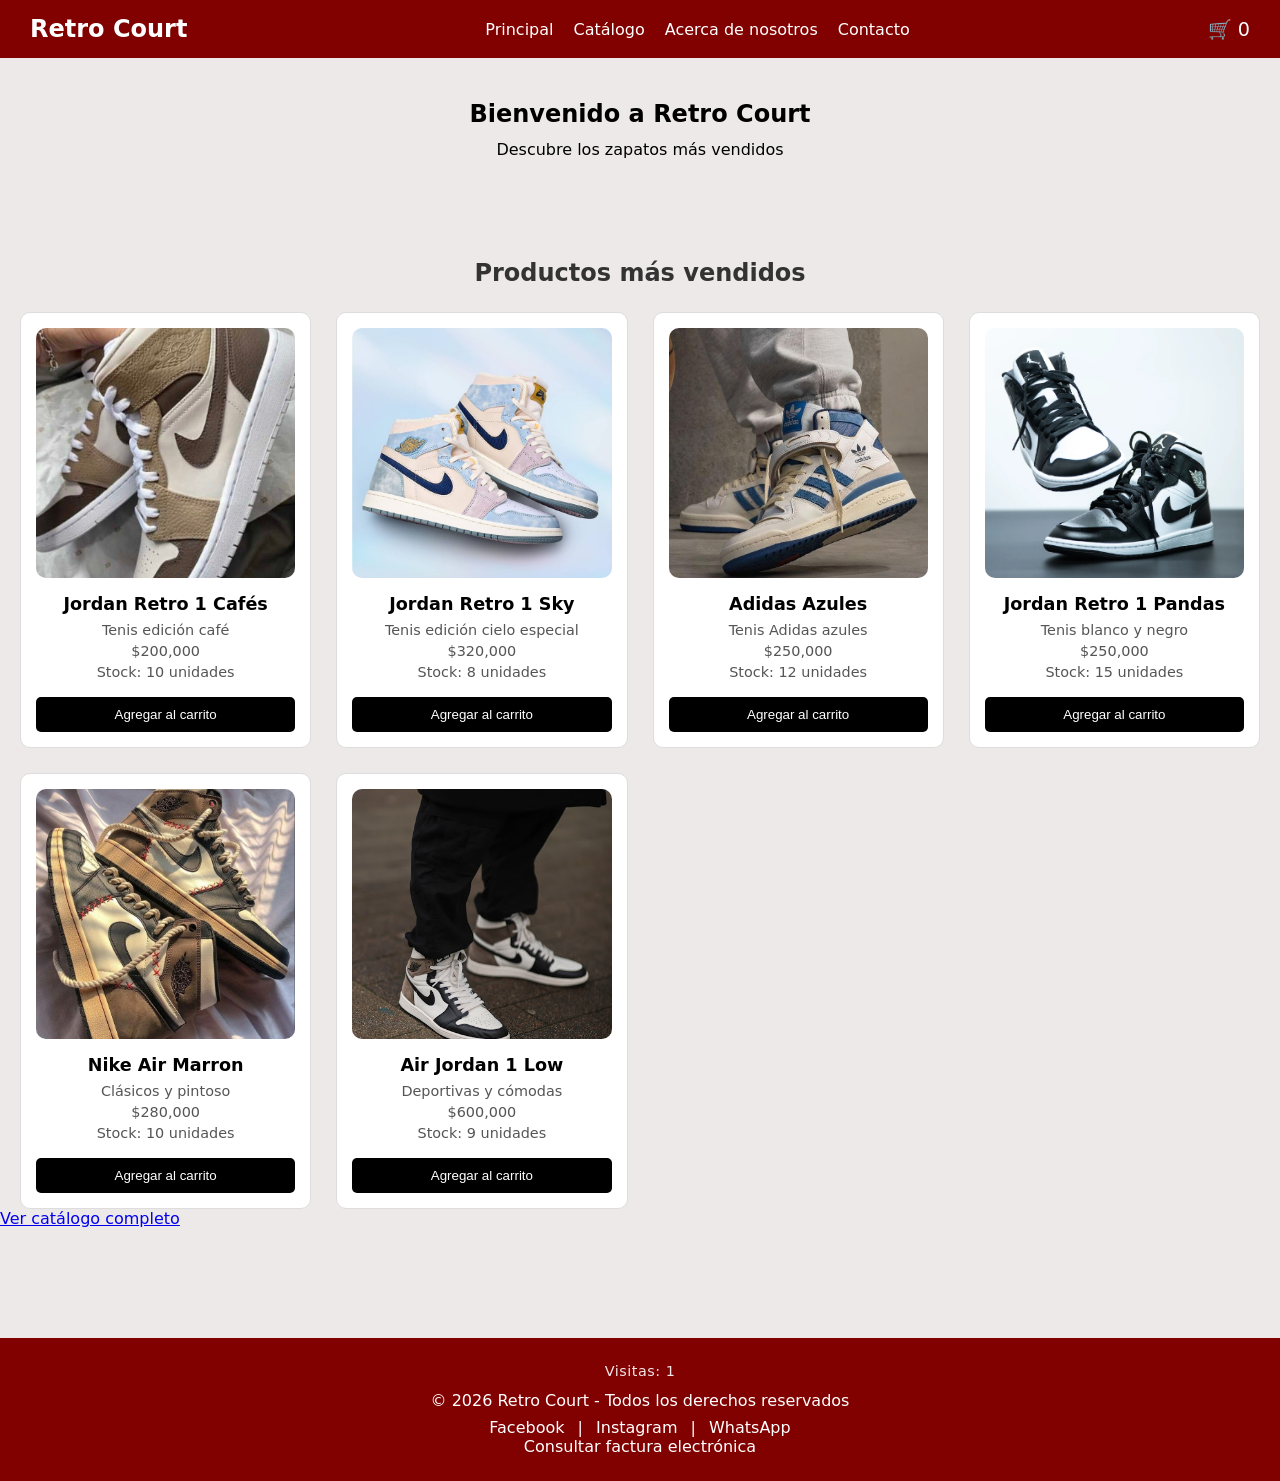
<file: index.html>
<!DOCTYPE html>
<html lang="es">
<head>
  <meta charset="UTF-8">
  <meta name="viewport" content="width=device-width, initial-scale=1.0">
  <title>Retro Court - Inicio</title>
  <link rel="stylesheet" href="style.css">
</head>
<body>
  <header>
    <div class="logo">
      <h1>Retro Court</h1>
    </div>
    <button class="menu-toggle">☰</button>
    <nav>
      <ul>
        <li><a href="index.html">Principal</a></li>
        <li><a href="catalogo.html">Catálogo</a></li>
        <li><a href="acerca de nosotros.html">Acerca de nosotros</a></li>
        <li><a href="contactos.html">Contacto</a></li>
      </ul>
    </nav>
    <div class="carrito-icono" onclick="mostrarCarrito()">
      🛒 <span id="cartCount">0</span>
    </div>
  </header>

  <main>
    <section class="descripcion">
      <h1>Bienvenido a Retro Court</h1>
      <p>Descubre los zapatos más vendidos</p>
    </section>

    <section class="mas-vendidos">
      <h2>Productos más vendidos</h2>
      <div id="productos" class="grid-productos"></div>
      <div class="boton-catalogo">
        <a href="catalogo.html" class="btn-ver-catalogo">Ver catálogo completo</a>
      </div>
    </section>
  </main>

  <!-- Carrito flotante -->
  <section id="cartSection" class="carrito">
    <h2>Carrito de Compras</h2>
    <div id="cartItems"></div>
    <div class="resumen">
      <p>Subtotal: <span id="subtotal">$0</span></p>
      <p>Envío: <span id="envio">$0</span></p>
      <p>Total: <span id="total">$0</span></p>
      <button onclick="checkout()">Finalizar compra</button>
      <button onclick="cart.clearCart()">Vaciar carrito</button>
    </div>
  </section>

  <footer>
    <div class="contador-visitas">Visitas: <span id="contador"></span></div>
    <p>© 2026 Retro Court - Todos los derechos reservados</p>
    <div class="social">
      <a href="#">Facebook</a> |
      <a href="https://www.instagram.com/_ledro05_/">Instagram</a> |
      <a href="#">WhatsApp</a>
    </div>
    <div class="factura">
      <a href="#">Consultar factura electrónica</a>
    </div>
  </footer>

  <script src="productos.js"></script>
  <script src="carrito.js"></script>
  <script>
    // Mostrar solo los primeros 6 productos como más vendidos
    function renderProductos(lista) {
      const cont = document.getElementById("productos");
      // Tomar solo los primeros 6 productos
      const productosMostrar = lista.slice(0, 6);
      
      cont.innerHTML = productosMostrar.map(p => `
        <div class="producto">
          <img src="${p.image}" alt="${p.name}">
          <h3>${p.name}</h3>
          <p>${p.description}</p>
          <p class="precio">$${p.price.toLocaleString()}</p>
          <p class="stock">Stock: ${p.stock} unidades</p>
          <button onclick="addToCart(${p.id})">Agregar al carrito</button>
        </div>
      `).join("");
    }

    // Cargar productos al iniciar
    renderProductos(products);

    // Contador de visitas
    let visitas = localStorage.getItem("visitas");
    if (!visitas) visitas = 0;
    visitas++;
    localStorage.setItem("visitas", visitas);
    document.getElementById("contador").textContent = visitas;

    // Menú hamburguesa
    document.addEventListener('DOMContentLoaded', function() {
      const menuToggle = document.querySelector('.menu-toggle');
      const nav = document.querySelector('nav');
      if (menuToggle && nav) {
        menuToggle.addEventListener('click', () => nav.classList.toggle('active'));
      }
    });
  </script>
</body>
</html>
</file>
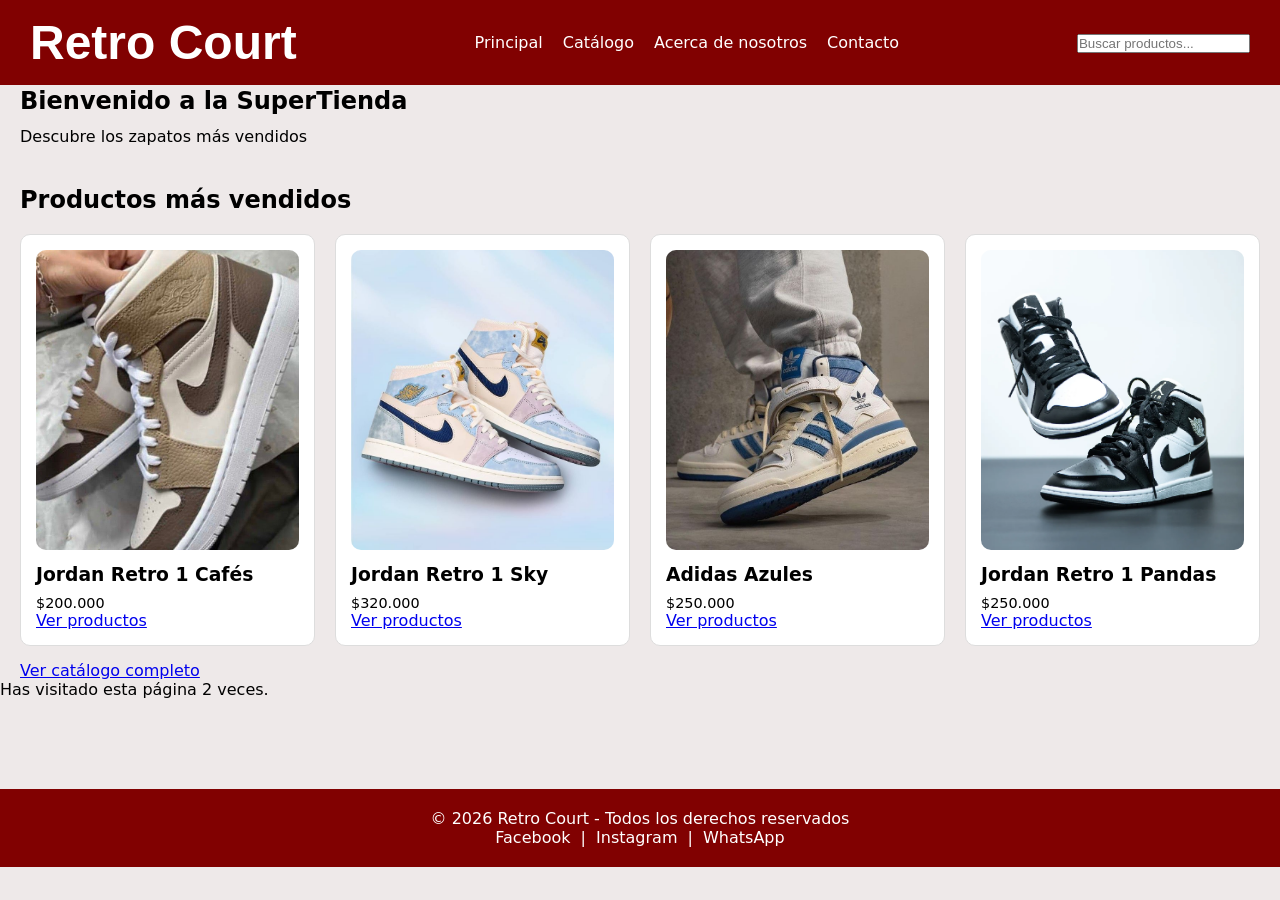
<file: reto 1/index.html>
<!DOCTYPE html>
<html lang="es">
<head>
  <meta charset="UTF-8">
  <meta name="viewport" content="width=device-width, initial-scale=1.0">
  <title>Tienda Online</title>
  <link rel="stylesheet" href="style.css">


</head>
<body>
  <header>
    <div class="logo">
        <h1>Retro Court</h1>
    </div>
    
    <button class="menu-toggle" aria-label="Menú">☰</button>
    
    <nav>
        <ul>
            <li><a href="#">Principal</a></li>
            <li><a href="#">Catálogo</a></li>
            <li><a href="#">Acerca de nosotros</a></li>
            <li><a href="#">Contacto</a></li>
        </ul>
    </nav>
    <script>
      function toggleMenu() {
        const menu = document.getElementById("nav-menu");
        menu.classList.toggle("active");
      }
      </script>
      
    <div class="buscador">
        <input type="text" placeholder="Buscar productos...">
    </div>
</header>


 

 <br>
 <br>
 <br>
  <section class="descripcion">
    <h1>Bienvenido a la SuperTienda</h1>
    <p>Descubre los zapatos más vendidos</p>
  </section>

  
 
  <section class="mas-vendidos">
    <h2>Productos más vendidos</h2>
    <div class="grid-productos">
      <div class="producto">
        <img src="retro 1 cafes.jpg" alt="Producto 1">
        <h3>Jordan Retro 1 Cafés</h3>
        <p>$200.000</p>
        <a href="catalogo.html">Ver productos</a>
      </div>
      <div class="producto">
        <img src="jordan 1 sky.jpg" alt="Producto 2">
        <h3>Jordan Retro 1 Sky</h3>
        <p>$320.000</p>
        <a href="catalogo.html">Ver productos</a>
      </div>
      <div class="producto">
        <img src="adidas.jpg" alt="Producto 3">
        <h3>Adidas Azules</h3>
        <p>$250.000</p>
        <a href="catalogo.html">Ver productos</a>
      </div>
      <div class="producto">
        <img src="pandas.webp" alt="Producto 4">
        <h3>Jordan Retro 1 Pandas</h3>
        <p>$250.000</p>
        <a href="catalogo.html">Ver productos</a>
      </div>
    </div>

    <div class="boton-catalogo">
      <a href="catalogo.html">Ver catálogo completo</a>
    </div>
  </section>


  <p>Has visitado esta página <span id="contador"></span> veces.</p>


            
  <script>
    // Recuperar el contador guardado en localStorage
    let visitas = localStorage.getItem("visitas");

    // Si no existe, inicializar en 0
    if (!visitas) {
      visitas = 0;
    }

    // Incrementar en 1
    visitas++;

    // Guardar de nuevo
    localStorage.setItem("visitas", visitas);

    // Mostrar en la página 
    document.getElementById("contador").textContent = visitas;
  </script>

  
  <footer>
    <p>© 2026 Retro Court - Todos los derechos reservados</p>
    <div class="social">
      <a href="#">Facebook</a> | 
         <a href="https://www.instagram.com/_ledro05_/">Instagram</a> | 
      <a href="#">WhatsApp</a>
    </div>
    <div class="carrito">
      <a href="#">ver carrito</a>
    </div>
  </footer>

  <script>
    function toggleMenu() {
      document.getElementById('menu').classList.toggle('active');
    }
  </script>
</body>
</html>
</file>
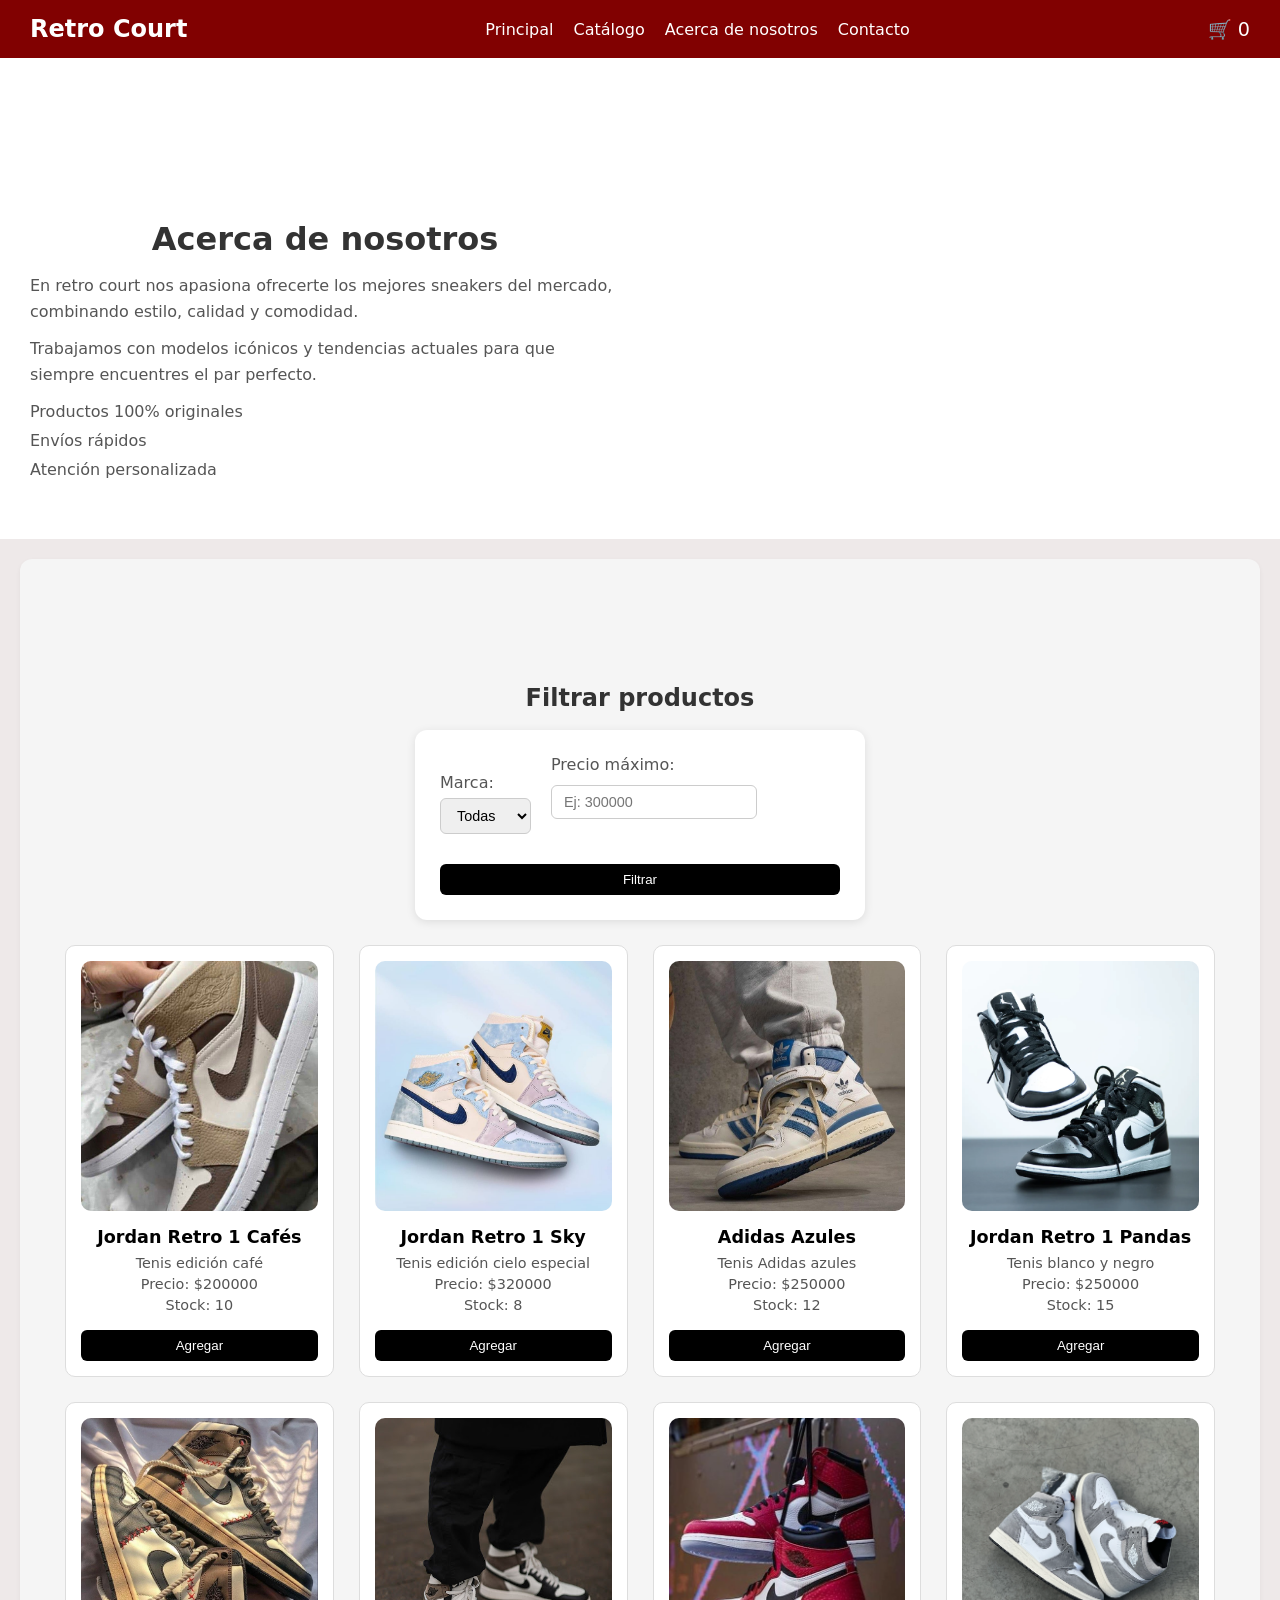
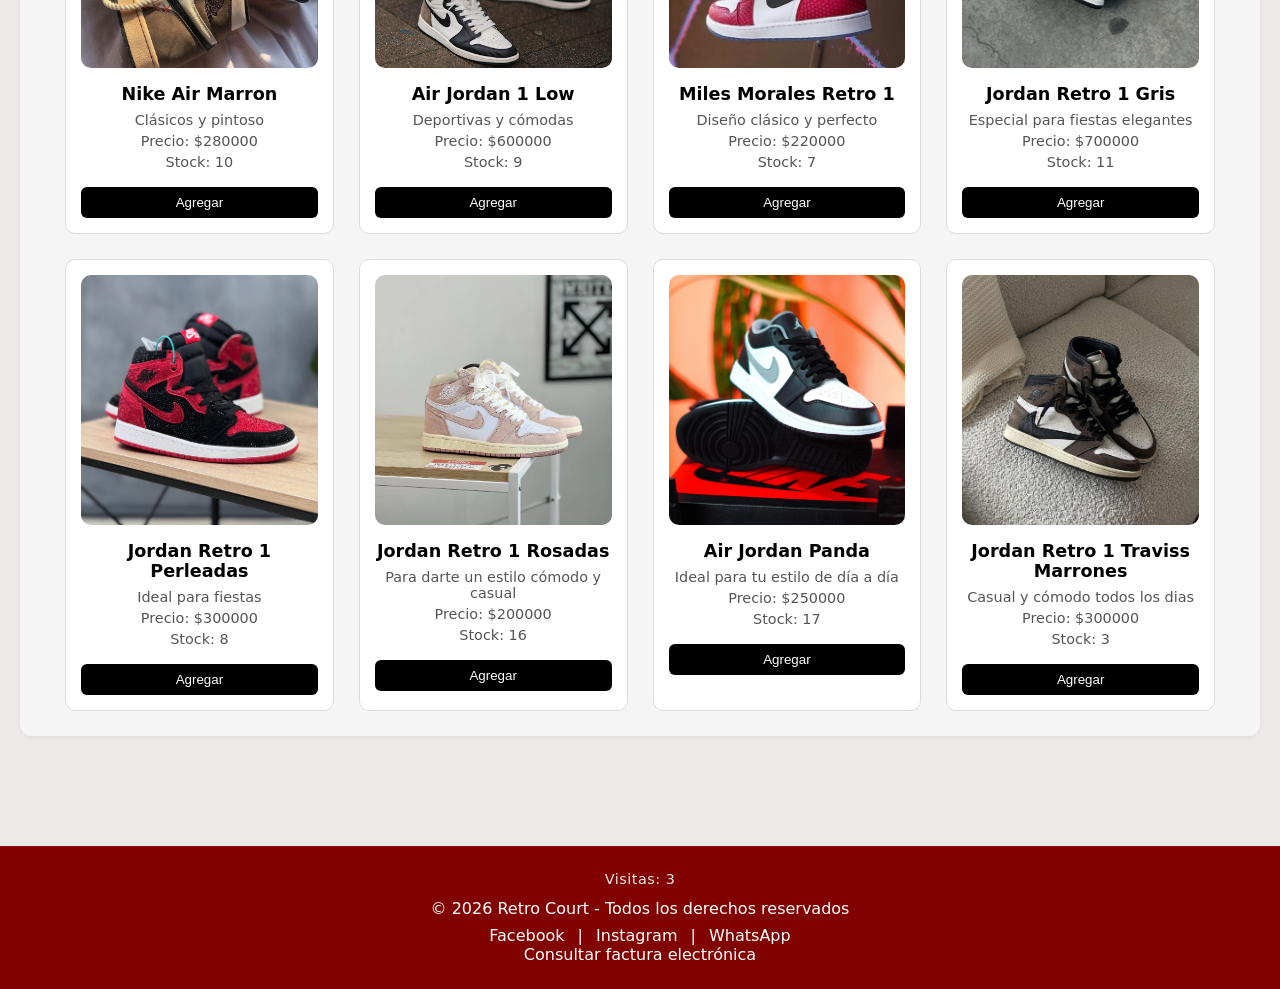
<file: acerca de nosotros.html>
<!DOCTYPE html>
<html lang="es">
<head>
  <meta charset="UTF-8">
  <meta name="viewport" content="width=device-width, initial-scale=1.0">
  <title>Retro Court - Acerca de nosotros</title>
  <link rel="stylesheet" href="style.css">
</head>
<body>
  <header>
    <div class="logo">
      <h1>Retro Court</h1>
    </div>
    <button class="menu-toggle">☰</button>
    <nav>
      <ul>
        <li><a href="index.html">Principal</a></li>
        <li><a href="catalogo.html">Catálogo</a></li>
        <li><a href="acerca de nosotros.html">Acerca de nosotros</a></li>
        <li><a href="contactos.html">Contacto</a></li>
      </ul>
    </nav>
    <div class="carrito-icono" onclick="mostrarCarrito()">
      🛒 <span id="cartCount">0</span>
    </div>
  </header>

  <main>
    
    <section class="acerca">
      <div class="acerca-contenido">
        <div class="acerca-texto">
          <h2>Acerca de nosotros</h2>
          <p>En retro court nos apasiona ofrecerte los mejores sneakers del mercado, combinando estilo, calidad y comodidad.</p>
          <p>Trabajamos con modelos icónicos y tendencias actuales para que siempre encuentres el par perfecto.</p>
          <ul>
            <li>Productos 100% originales</li>
            <li>Envíos rápidos</li>
            <li>Atención personalizada</li>
          </ul>
        </div>
      </div>
    </section>

    <!-- Filtros -->
    <section class="filtros-acerca">
      <h2>Filtrar productos</h2>
      <form id="filtros-acerca">
        <label>Marca:
          <select id="marca">
            <option value="">Todas</option>
            <option value="Jordan">Jordan</option>
            <option value="Nike">Nike</option>
            <option value="Adidas">Adidas</option>
          </select>
        </label>
        <label>Precio máximo:
          <input type="number" id="precioMax" placeholder="Ej: 300000">
        </label>
        <button type="button" onclick="filtrarAcerca()">Filtrar</button>
      </form>
      <div id="productosAcerca" class="grid-productos"></div>
    </section>
  </main>

  <!-- Carrito flotante -->
  <section id="cartSection" class="carrito">
    <h2>Carrito de Compras</h2>
    <div id="cartItems"></div>
    <div class="resumen">
      <p>Subtotal: <span id="subtotal">$0</span></p>
      <p>Envío: <span id="envio">$0</span></p>
      <p>Total: <span id="total">$0</span></p>
      <button onclick="checkout()">Finalizar compra</button>
      <button onclick="cart.clearCart()">Vaciar carrito</button>
    </div>
  </section>

  <footer>
    <div class="contador-visitas">Visitas: <span id="contador"></span></div>
    <p>© 2026 Retro Court - Todos los derechos reservados</p>
    <div class="social">
      <a href="#">Facebook</a> |
      <a href="https://www.instagram.com/_ledro05_/">Instagram</a> |
      <a href="#">WhatsApp</a>
    </div>
    <div class="factura">
      <a href="#">Consultar factura electrónica</a>
    </div>
  </footer>

  <script src="productos.js"></script>
  <script src="carrito.js"></script>
  <script>
    function renderProductosAcerca(lista) {
      const cont = document.getElementById("productosAcerca");
      cont.innerHTML = lista.map(p => `
        <div class="producto">
          <img src="${p.image}" alt="${p.name}">
          <h3>${p.name}</h3>
          <p>${p.description}</p>
          <p>Precio: $${p.price}</p>
          <p>Stock: ${p.stock}</p>
          <button onclick="addToCart(${p.id})">Agregar</button>
        </div>
      `).join("");
    }

    function filtrarAcerca() {
      const marca = document.getElementById("marca").value;
      const precioMax = document.getElementById("precioMax").value;
      const filtrados = products.filter(p => {
        const coincideMarca = !marca || p.name.toLowerCase().includes(marca.toLowerCase());
        const coincidePrecio = !precioMax || p.price <= precioMax;
        return coincideMarca && coincidePrecio;
      });
      renderProductosAcerca(filtrados);
    }

    // Mostrar todos al inicio
    renderProductosAcerca(products);

    // Contador de visitas
    let visitas = localStorage.getItem("visitas");
    if (!visitas) visitas = 0;
    visitas++;
    localStorage.setItem("visitas", visitas);
    document.getElementById("contador").textContent = visitas;

    // Menú hamburguesa
    document.addEventListener('DOMContentLoaded', function() {
      const menuToggle = document.querySelector('.menu-toggle');
      const nav = document.querySelector('nav');
      if (menuToggle && nav) {
        menuToggle.addEventListener('click', () => nav.classList.toggle('active'));
      }
    });
  </script>
</body>
</html>
</file>
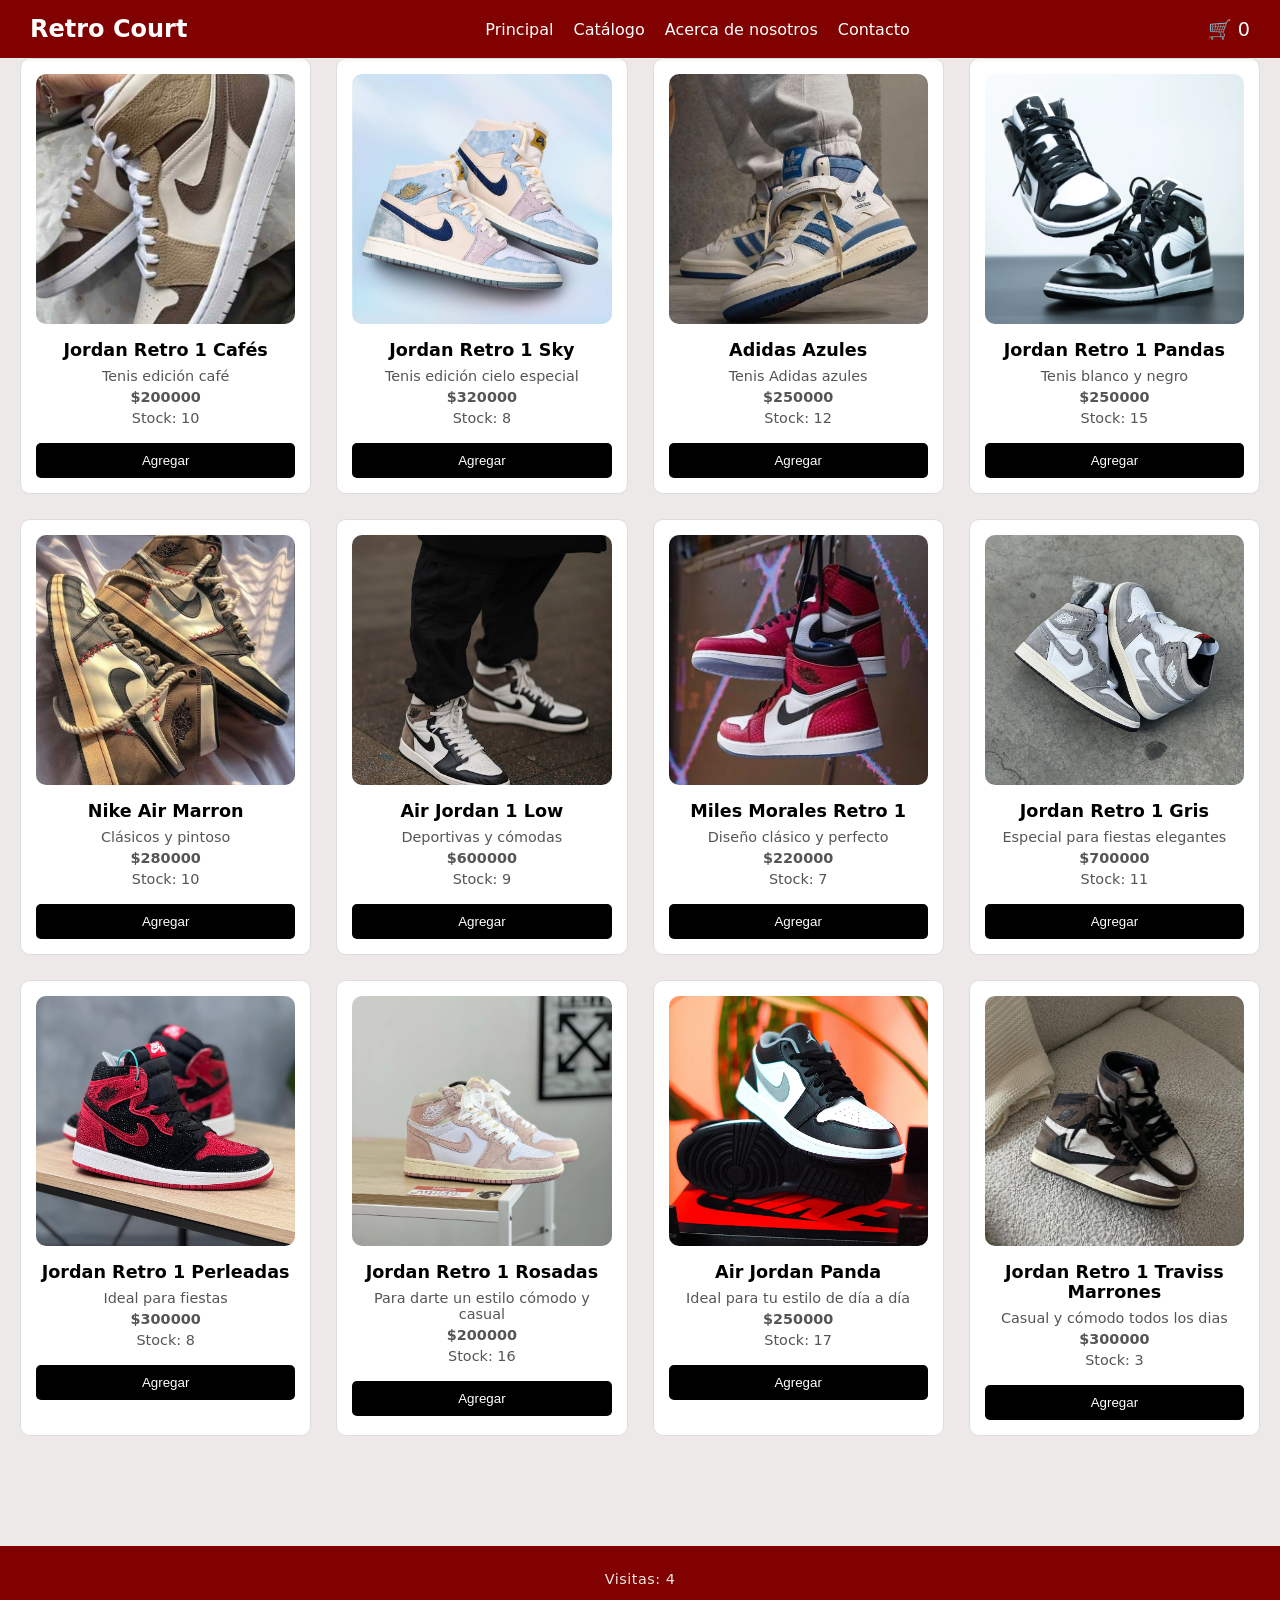
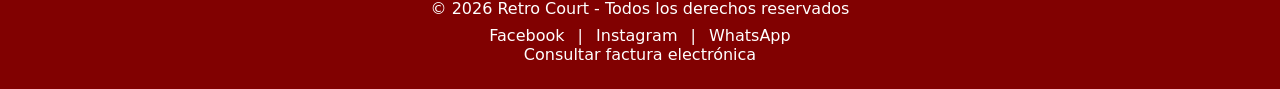
<file: catalogo.html>
<!DOCTYPE html>
<html lang="es">
<head>
  <meta charset="UTF-8">
  <meta name="viewport" content="width=device-width, initial-scale=1.0">
  <title>Retro Court - Catálogo</title>
  <link rel="stylesheet" href="style.css">
</head>
<body>
  <header>
    <div class="logo">
      <h1>Retro Court</h1>
    </div>
    <button class="menu-toggle">☰</button>
    <nav>
      <ul>
        <li><a href="index.html">Principal</a></li>
        <li><a href="catalogo.html">Catálogo</a></li>
        <li><a href="acerca de nosotros.html">Acerca de nosotros</a></li>
        <li><a href="contactos.html">Contacto</a></li>
      </ul>
    </nav>
    <div class="carrito-icono" onclick="mostrarCarrito()">
      🛒 <span id="cartCount">0</span>
    </div>
  </header>

  <main>
    <h1>Catálogo de Productos</h1>
    <div id="productsGrid" class="grid-productos"></div>
  </main>

  <!-- Carrito flotante -->
  <section id="cartSection" class="carrito">
    <h2>Carrito de Compras</h2>
    <div id="cartItems"></div>
    <div class="resumen">
      <p>Subtotal: <span id="subtotal">$0</span></p>
      <p>Envío: <span id="envio">$0</span></p>
      <p>Total: <span id="total">$0</span></p>
      <button onclick="checkout()">Finalizar compra</button>
      <button onclick="cart.clearCart()">Vaciar carrito</button>
    </div>
  </section>

  <footer>
    <div class="contador-visitas">Visitas: <span id="contador"></span></div>
    <p>© 2026 Retro Court - Todos los derechos reservados</p>
    <div class="social">
      <a href="#">Facebook</a> |
      <a href="https://www.instagram.com/_ledro05_/">Instagram</a> |
      <a href="#">WhatsApp</a>
    </div>
    <div class="factura">
      <a href="#">Consultar factura electrónica</a>
    </div>
  </footer>

  <script src="productos.js"></script>
  <script src="carrito.js"></script>
  <script>
    renderProducts(getAllProducts());

    // Contador de visitas
    let visitas = localStorage.getItem("visitas");
    if (!visitas) visitas = 0;
    visitas++;
    localStorage.setItem("visitas", visitas);
    document.getElementById("contador").textContent = visitas;

    // Menú hamburguesa
    document.addEventListener('DOMContentLoaded', function() {
      const menuToggle = document.querySelector('.menu-toggle');
      const nav = document.querySelector('nav');
      if (menuToggle && nav) {
        menuToggle.addEventListener('click', () => nav.classList.toggle('active'));
      }
    });
  </script>
</body>
</html>
</file>
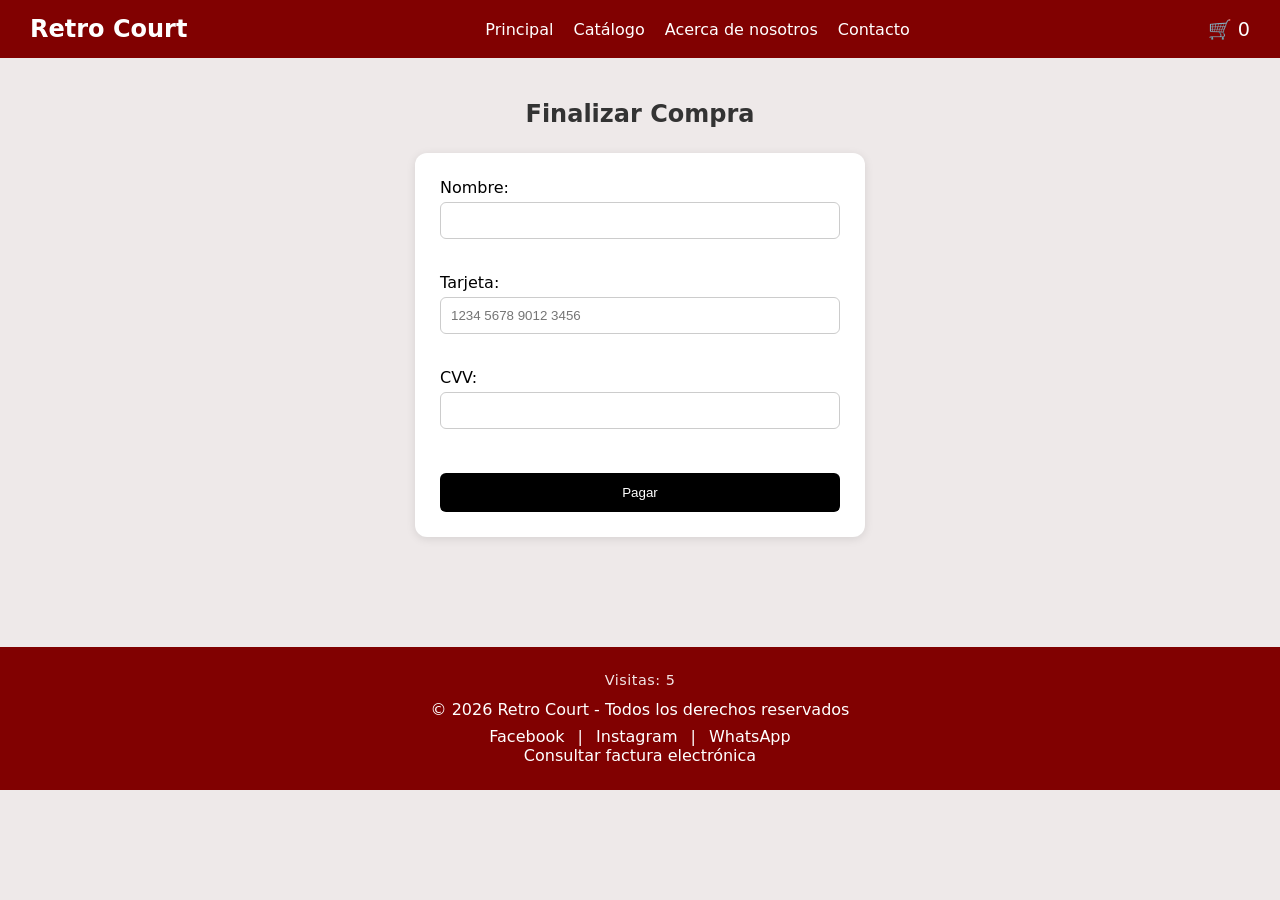
<file: checkout.html>
<!DOCTYPE html>
<html lang="es">
<head>
  <meta charset="UTF-8">
  <meta name="viewport" content="width=device-width, initial-scale=1.0">
  <title>Retro Court - Pago</title>
  <link rel="stylesheet" href="style.css">
</head>
<body>
  <header>
    <div class="logo">
      <h1>Retro Court</h1>
    </div>
    <button class="menu-toggle">☰</button>
    <nav>
      <ul>
        <li><a href="index.html">Principal</a></li>
        <li><a href="catalogo.html">Catálogo</a></li>
        <li><a href="acerca de nosotros.html">Acerca de nosotros</a></li>
        <li><a href="contactos.html">Contacto</a></li>
      </ul>
    </nav>
    <div class="carrito-icono" onclick="mostrarCarrito()">
      🛒 <span id="cartCount">0</span>
    </div>
  </header>

  <main>
    <h2>Finalizar Compra</h2>
    <form onsubmit="procesarPago(event)">
      <label>Nombre:</label><br>
      <input type="text" required><br><br>
      <label>Tarjeta:</label><br>
      <input type="text" placeholder="1234 5678 9012 3456" required><br><br>
      <label>CVV:</label><br>
      <input type="text" required><br><br>
      <button type="submit">Pagar</button>
    </form>
    <h3 id="mensaje"></h3>
  </main>

  <!-- Carrito flotante -->
  <section id="cartSection" class="carrito">
    <h2>Carrito de Compras</h2>
    <div id="cartItems"></div>
    <div class="resumen">
      <p>Subtotal: <span id="subtotal">$0</span></p>
      <p>Envío: <span id="envio">$0</span></p>
      <p>Total: <span id="total">$0</span></p>
      <button onclick="checkout()">Finalizar compra</button>
      <button onclick="cart.clearCart()">Vaciar carrito</button>
    </div>
  </section>

  <footer>
    <div class="contador-visitas">Visitas: <span id="contador"></span></div>
    <p>© 2026 Retro Court - Todos los derechos reservados</p>
    <div class="social">
      <a href="#">Facebook</a> |
      <a href="https://www.instagram.com/_ledro05_/">Instagram</a> |
      <a href="#">WhatsApp</a>
    </div>
    <div class="factura">
      <a href="#">Consultar factura electrónica</a>
    </div>
  </footer>

  <script src="productos.js"></script>
  <script src="carrito.js"></script>
  <script>
    function procesarPago(e) {
      e.preventDefault();
      setTimeout(() => {
        document.getElementById("mensaje").innerHTML = "¡Compra realizada con éxito! Recibirás un email de confirmación";
        localStorage.removeItem('supertienda_cart');
        cart.clearCart(); // Vaciar carrito visualmente
      }, 1500);
    }

    // Contador de visitas
    let visitas = localStorage.getItem("visitas");
    if (!visitas) visitas = 0;
    visitas++;
    localStorage.setItem("visitas", visitas);
    document.getElementById("contador").textContent = visitas;

    // Menú hamburguesa
    document.addEventListener('DOMContentLoaded', function() {
      const menuToggle = document.querySelector('.menu-toggle');
      const nav = document.querySelector('nav');
      if (menuToggle && nav) {
        menuToggle.addEventListener('click', () => nav.classList.toggle('active'));
      }
    });
  </script>
</body>
</html>
</file>
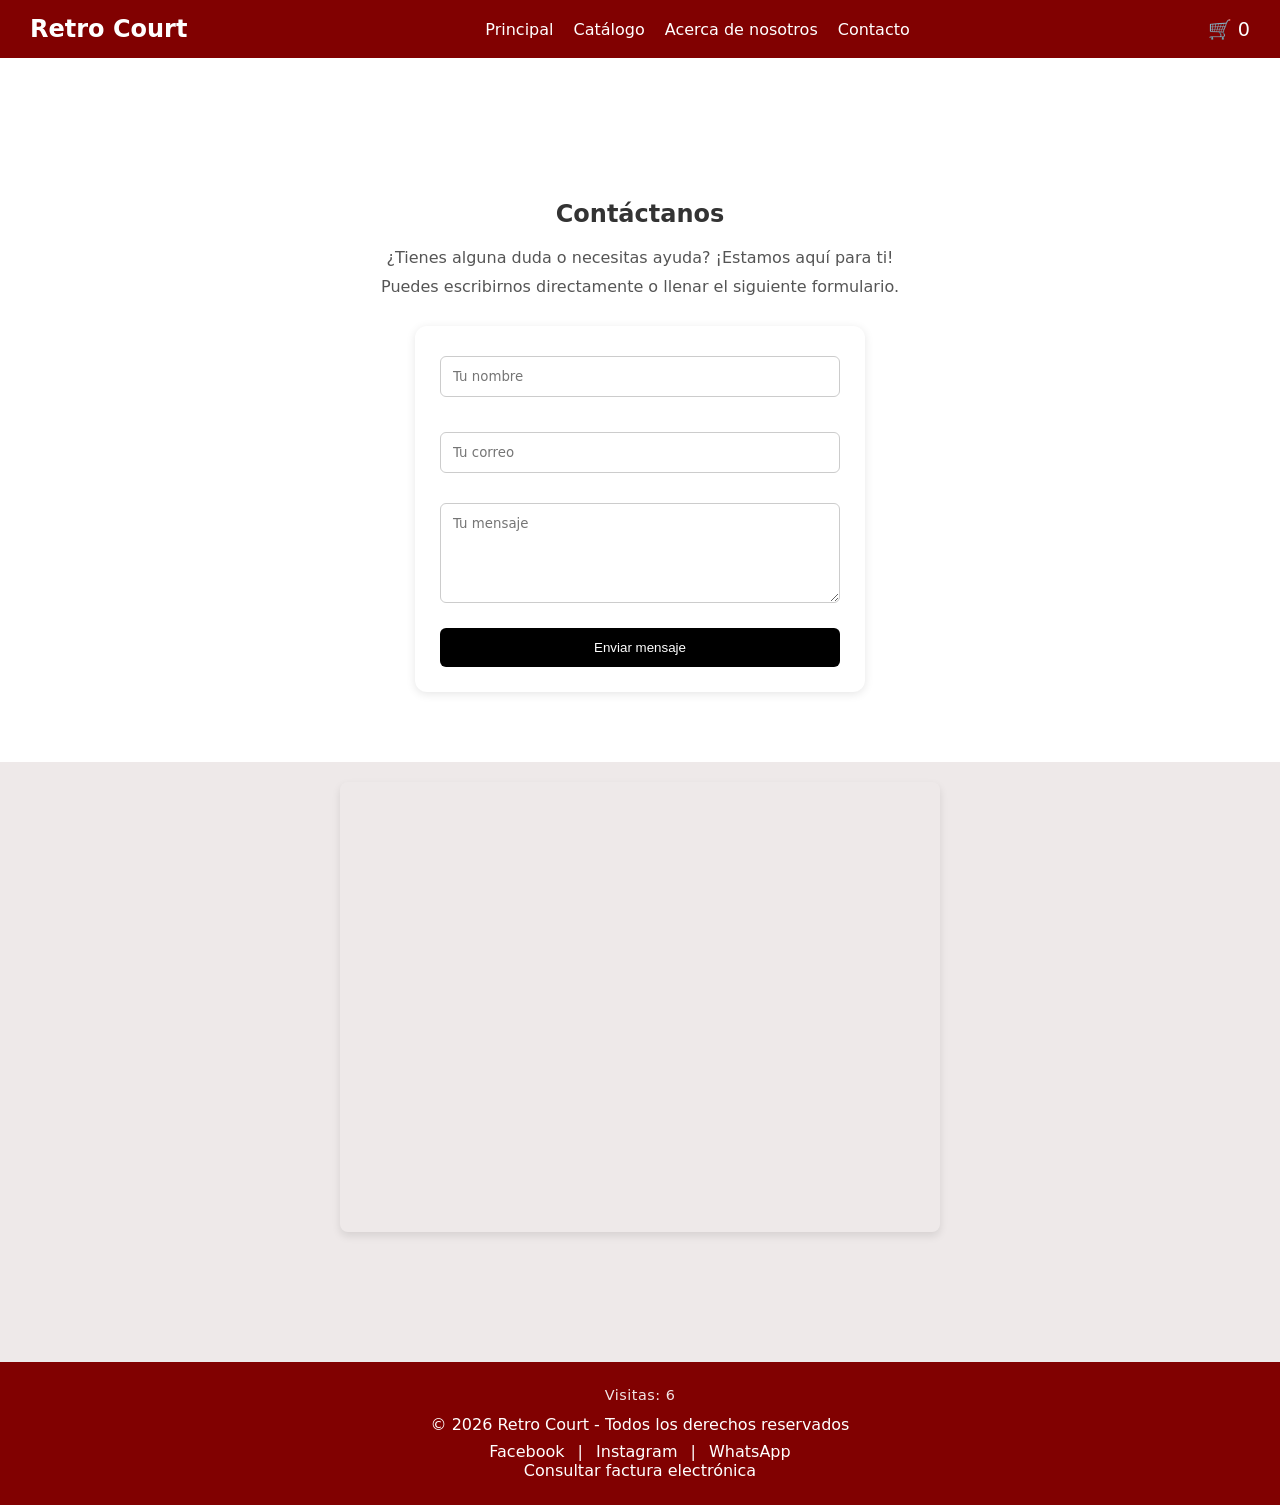
<file: contactos.html>
<!DOCTYPE html>
<html lang="es">
<head>
  <meta charset="UTF-8">
  <meta name="viewport" content="width=device-width, initial-scale=1.0">
  <title>Retro Court - Contacto</title>
  <link rel="stylesheet" href="style.css">
</head>
<body>
  <header>
    <div class="logo">
      <h1>Retro Court</h1>
    </div>
    <button class="menu-toggle">☰</button>
    <nav>
      <ul>
        <li><a href="index.html">Principal</a></li>
        <li><a href="catalogo.html">Catálogo</a></li>
        <li><a href="acerca de nosotros.html">Acerca de nosotros</a></li>
        <li><a href="contactos.html">Contacto</a></li>
      </ul>
    </nav>
    <div class="carrito-icono" onclick="mostrarCarrito()">
      🛒 <span id="cartCount">0</span>
    </div>
  </header>

  <main>
    <section class="contacto">
      <h2>Contáctanos</h2>
      <p>¿Tienes alguna duda o necesitas ayuda? ¡Estamos aquí para ti!</p>
      <p>Puedes escribirnos directamente o llenar el siguiente formulario.</p>
      <form>
        <input type="text" placeholder="Tu nombre" required>
        <input type="email" placeholder="Tu correo" required>
        <textarea placeholder="Tu mensaje" required></textarea>
        <button type="submit">Enviar mensaje</button>
      </form>
    </section>

    <div style="display: flex; justify-content: center; width: 100%; padding: 20px;">
      <iframe 
        src="https://www.google.com/maps/embed?pb=!1m18!1m12!1m3!1d3917.382688846356!2d-74.7831!3d10.9723!2m3!1f0!2f0!3f0!3m2!1i1024!2i768!4f13.1!3m3!1m2!1s0x8ef42d65a889396d%3A0x6f9919f9d7990c6b!2sCl.%2034%2C%20Barranquilla%2C%20Atl%C3%A1ntico!5e0!3m2!1ses!2sco!4v1710000000000!5m2!1ses!2sco" 
        width="600" 
        height="450" 
        style="border:0; border-radius: 8px; box-shadow: 0 4px 8px rgba(0,0,0,0.1);" 
        allowfullscreen="" 
        loading="lazy">
      </iframe>
    </div>
  </main>

  <!-- Carrito flotante -->
  <section id="cartSection" class="carrito">
    <h2>Carrito de Compras</h2>
    <div id="cartItems"></div>
    <div class="resumen">
      <p>Subtotal: <span id="subtotal">$0</span></p>
      <p>Envío: <span id="envio">$0</span></p>
      <p>Total: <span id="total">$0</span></p>
      <button onclick="checkout()">Finalizar compra</button>
      <button onclick="cart.clearCart()">Vaciar carrito</button>
    </div>
  </section>

  <footer>
    <div class="contador-visitas">Visitas: <span id="contador"></span></div>
    <p>© 2026 Retro Court - Todos los derechos reservados</p>
    <div class="social">
      <a href="#">Facebook</a> |
      <a href="https://www.instagram.com/_ledro05_/">Instagram</a> |
      <a href="#">WhatsApp</a>
    </div>
    <div class="factura">
      <a href="#">Consultar factura electrónica</a>
    </div>
  </footer>

  <script src="productos.js"></script>
  <script src="carrito.js"></script>
  <script>
    // Contador de visitas
    let visitas = localStorage.getItem("visitas");
    if (!visitas) visitas = 0;
    visitas++;
    localStorage.setItem("visitas", visitas);
    document.getElementById("contador").textContent = visitas;

    // Menú hamburguesa
    document.addEventListener('DOMContentLoaded', function() {
      const menuToggle = document.querySelector('.menu-toggle');
      const nav = document.querySelector('nav');
      if (menuToggle && nav) {
        menuToggle.addEventListener('click', () => nav.classList.toggle('active'));
      }
    });
  </script>
</body>
</html>
</file>
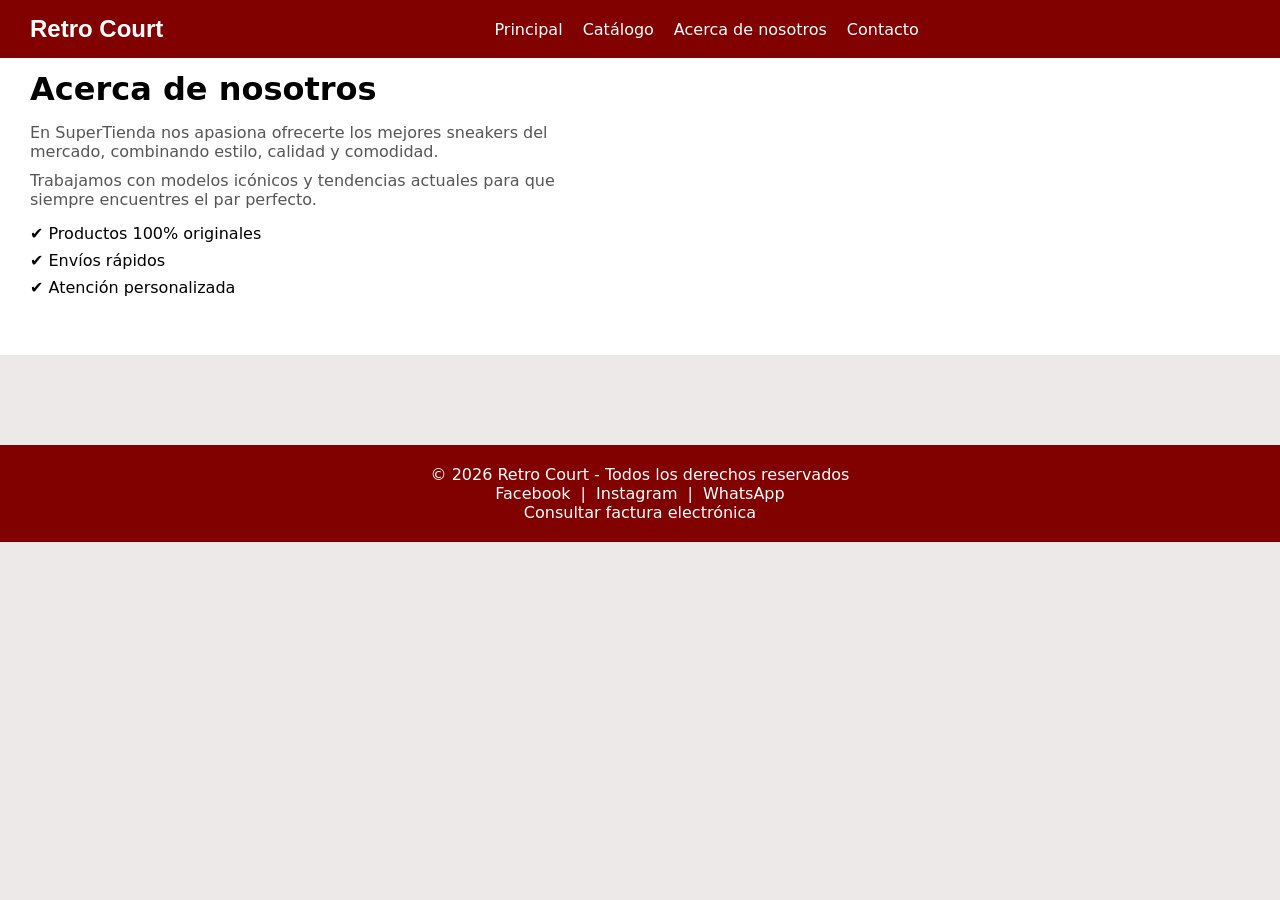
<file: reto 1/acerca de nosotros.html>
<!DOCTYPE html>
<html lang="en">
<head>
    <meta charset="UTF-8">
    <meta name="viewport" content="width=device-width, initial-scale=1.0">
    <title>Retro Court</title>
</head>
<body>
      <header>
    <div class="logo">Retro Court</div>
   
    <nav>
      <ul>
        <li><a href="index.html">Principal</a></li>
        <li><a href="catalogo.html">Catálogo</a></li>
        <li><a href="acerca de nosotros.html">Acerca de nosotros</a></li>
        <li><a href="contactos.html">Contacto</a></li>
      </ul>
    </nav> 
    <div class="hamburger" onclick="toggleMenu()">
      <span></span>
      <span></span>
      <span></span>
    </div>
  </header>
  <link rel="stylesheet" href="style.css">
  <section class="acerca">
  <div class="acerca-contenido">
    <div class="acerca-texto">
      <h2>Acerca de nosotros</h2>
      <p>
        En SuperTienda nos apasiona ofrecerte los mejores sneakers del mercado,
        combinando estilo, calidad y comodidad.
      </p>
      <p>
        Trabajamos con modelos icónicos y tendencias actuales para que siempre
        encuentres el par perfecto.
      </p>
      <ul>
        <li>✔ Productos 100% originales</li>
        <li>✔ Envíos rápidos</li>
        <li>✔ Atención personalizada</li>
      </ul>
    </div>
  </div>
</section>


   <footer>
    <p>© 2026 Retro Court - Todos los derechos reservados</p>
    <div class="social">
      <a href="#">Facebook</a> | 
     <a href="https://www.instagram.com/_ledro05_/">Instagram</a> | 
      <a href="#">WhatsApp</a>
    </div>
    <div class="factura">
      <a href="#">Consultar factura electrónica</a>
    </div>
  </footer>
</body>
</html>
</file>
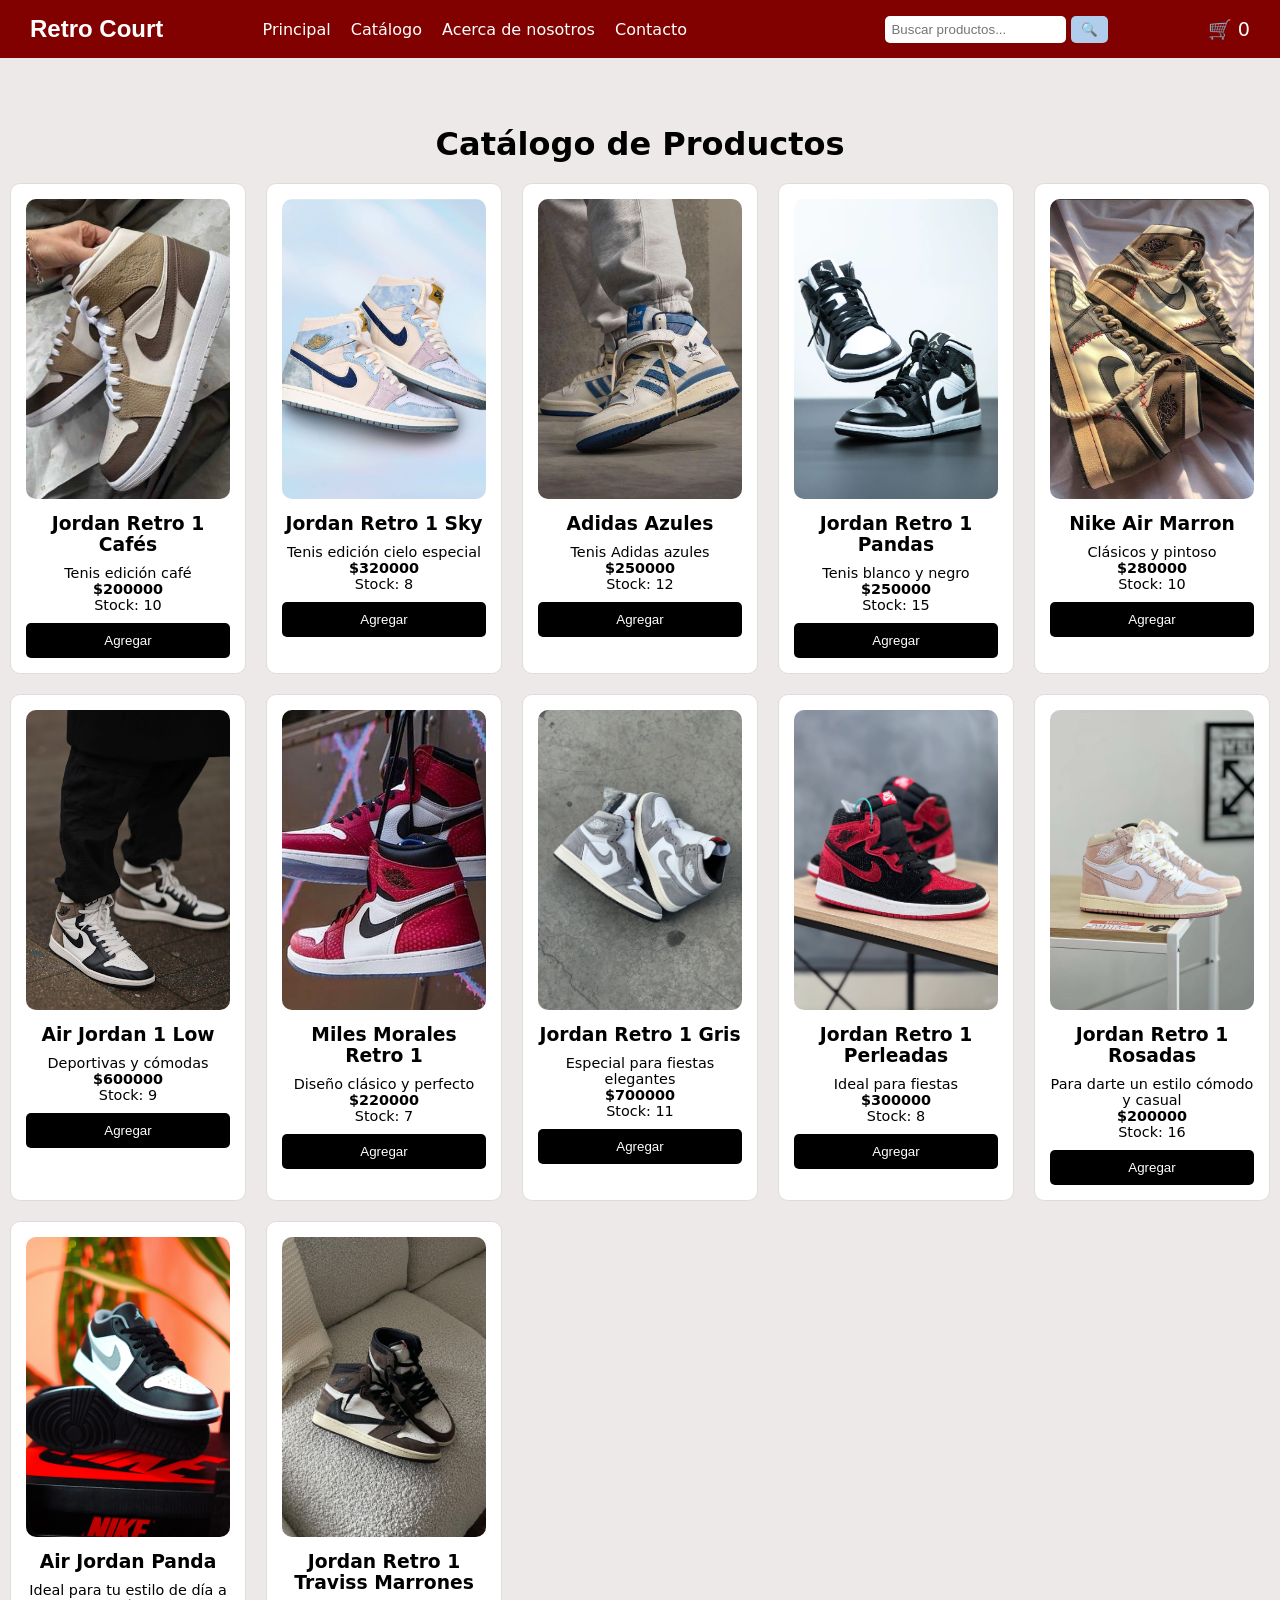
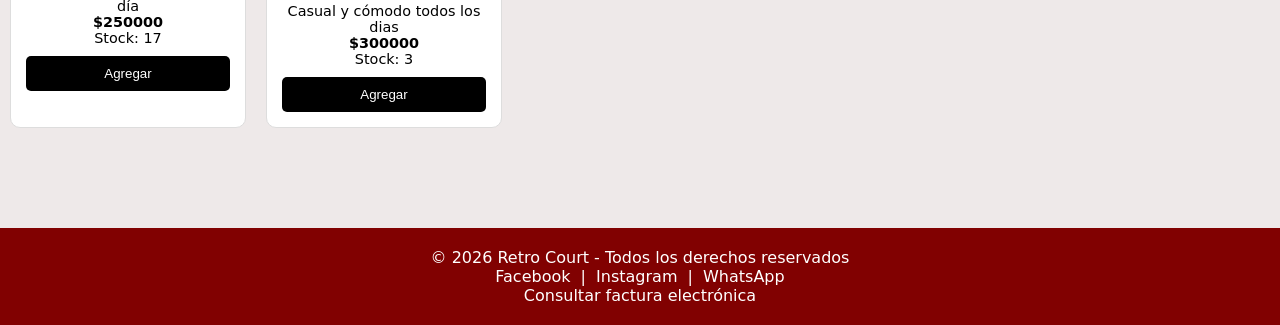
<file: reto 1/catalogo.html>
<!DOCTYPE html>
<html lang="es">
<head>
  <meta charset="UTF-8">
  <title>Retro Court - Catálogo</title>
  <link rel="stylesheet" href="style.css">
</head>
<br><br><br><br><br>
<body>
 
  <header>
    <div class="logo">Retro Court</div>
    
    <nav>
      <ul>
        <li><a href="index.html">Principal</a></li>
        <li><a href="catalogo.html">Catálogo</a></li>
        <li><a href="acerca de nosotros.html">Acerca de nosotros</a></li>
        <li><a href="contactos.html">Contacto</a></li>
      </ul>
    </nav>
    <div class="hamburger" onclick="toggleMenu()">
      <span></span>
      <span></span>
      <span></span>
    </div>
    <div class="search-bar">
      <input type="text" id="searchInput" placeholder="Buscar productos...">
      <button onclick="buscarProductos()">🔍</button>
    </div>
    <div class="carrito-icono" onclick="mostrarCarrito()">
      🛒 <span id="cartCount">0</span>
    </div>
  </header>


  <main>
    <h1>Catálogo de Productos</h1>
    <div id="productsGrid" class="grid-productos"></div>
  </main>


  <section id="cartSection" class="carrito">
    <h2>Carrito de Compras</h2>
    <div id="cartItems"></div>
    <div class="resumen">
      <p>Subtotal: <span id="subtotal">$0</span></p>
      <p>Total (con envío): <span id="total">$0</span></p>
     <button onclick="checkout()">Finalizar compra</button>
    </div>
  </section>


  <footer>
    <p>© 2026 Retro Court - Todos los derechos reservados</p>
    <div class="social">
      <a href="#">Facebook</a> | 
     <a href="https://www.instagram.com/_ledro05_/">Instagram</a> | 
      <a href="#">WhatsApp</a>
    </div>
    <div class="factura">
      <a href="#">Consultar factura electrónica</a>
    </div>
  </footer>

  <script src="productos.js"></script>
  <script src="carrito.js"></script>
  <script>
   
    renderProducts(getAllProducts());
    function buscarProductos() {
      const term = document.getElementById('searchInput').value;
      const filtrados = filterProducts('', '', term);
      renderProducts(filtrados);
    }
  </script>
</body>
</html>
</file>
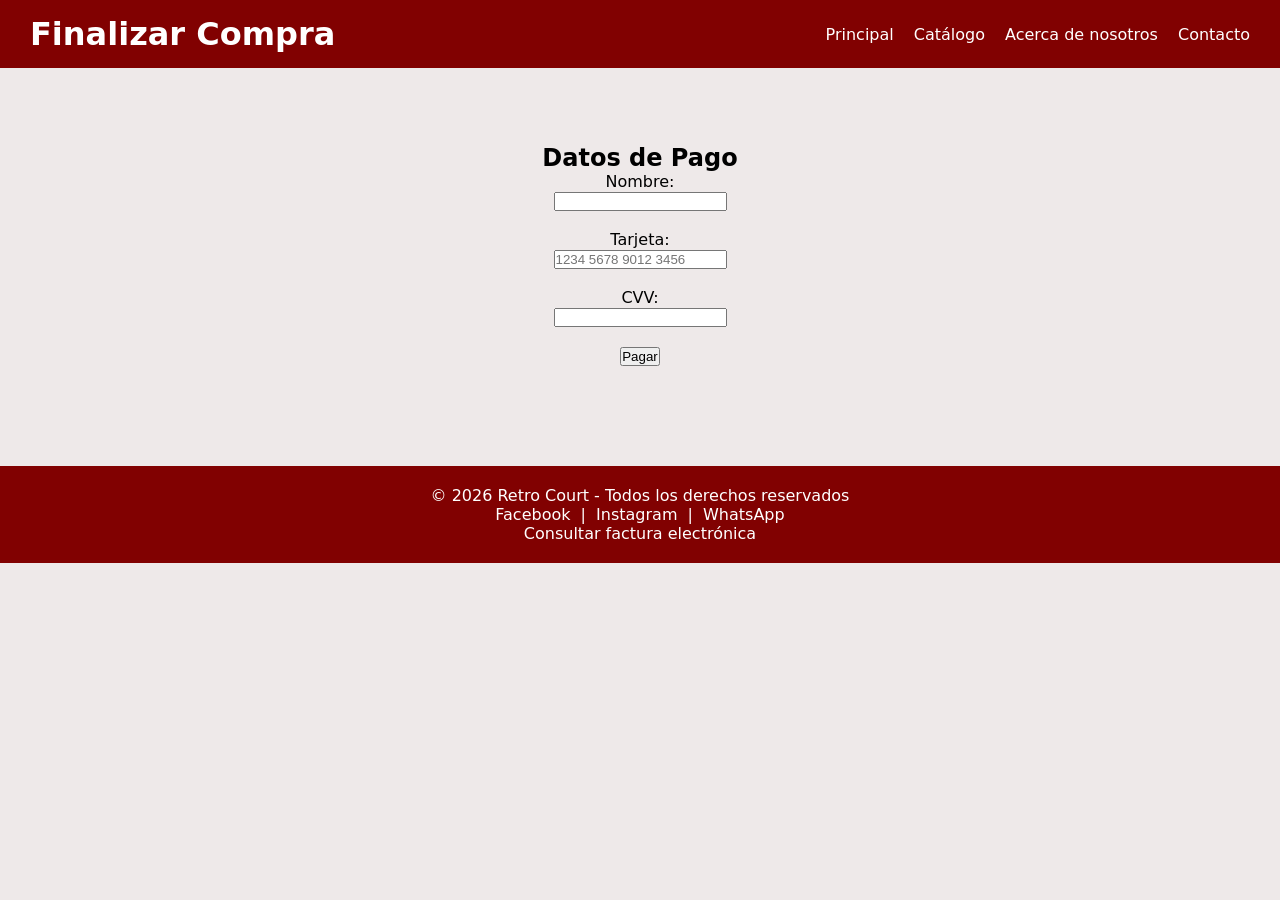
<file: reto 1/checkout.html>
<!DOCTYPE html>
<html lang="es">
<head>
  <meta charset="UTF-8">
  <title>Pago - Retro Court</title>
  <link rel="stylesheet" href="style.css">
</head>
<body>
<br><br><br><br><br><br>
<header>
  <h1>Finalizar Compra</h1>
    <nav>
      <ul>
        <li><a href="index.html">Principal</a></li>
        <li><a href="catalogo.html">Catálogo</a></li>
        <li><a href="acerca de nosotros.html">Acerca de nosotros</a></li>
        <li><a href="contactos.html">Contacto</a></li>
      </ul>
    </nav>
</header>

<main>
  <h2>Datos de Pago</h2>

  <form onsubmit="procesarPago(event)">
    <label>Nombre:</label><br>
    <input type="text" required><br><br>

    <label>Tarjeta:</label><br>
    <input type="text" placeholder="1234 5678 9012 3456" required><br><br>

    <label>CVV:</label><br>
    <input type="text" required><br><br>

    <button type="submit">Pagar</button>
  </form>

  <h3 id="mensaje"></h3>
</main>

<script>
function procesarPago(e) {
  e.preventDefault();

  setTimeout(() => {
    document.getElementById("mensaje").innerHTML = "¡Compra realizada con éxito! Recibirás un email de confirmación";
    localStorage.removeItem('supertienda_cart');
  }, 1500);
}
</script>


 <footer>
    <p>© 2026 Retro Court - Todos los derechos reservados</p>
    <div class="social">
      <a href="#">Facebook</a> | 
     <a href="https://www.instagram.com/_ledro05_/">Instagram</a> | 
      <a href="#">WhatsApp</a>
    </div>
    <div class="factura">
      <a href="#">Consultar factura electrónica</a>
    </div>
  </footer>
</body>
</html>
</file>
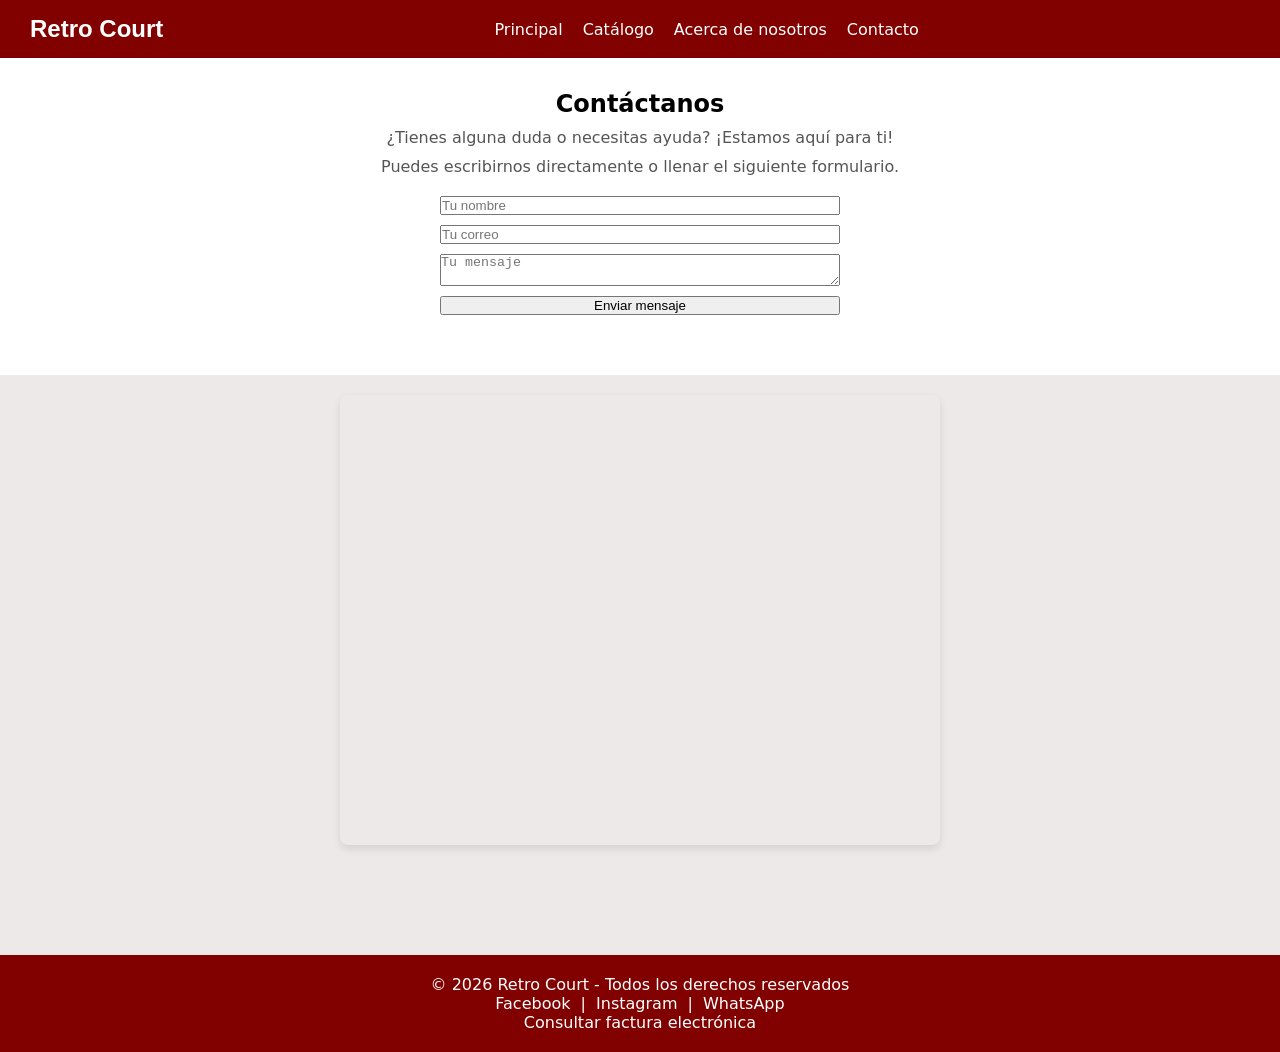
<file: reto 1/contactos.html>
<!DOCTYPE html>
<html lang="en">
<head>
    <meta charset="UTF-8">
    <meta name="viewport" content="width=device-width, initial-scale=1.0">
    <title>Retro Court-Contacto</title>
</head>
<body>

      <header>
    <div class="logo">Retro Court</div>
   
    <nav>
      <ul>
        <li><a href="index.html">Principal</a></li>
        <li><a href="catalogo.html">Catálogo</a></li>
        <li><a href="acerca de nosotros.html">Acerca de nosotros</a></li>
        <li><a href="contactos.html">Contacto</a></li>
      </ul>
    </nav>
    <div class="hamburger" onclick="toggleMenu()">
      <span></span>
      <span></span>
      <span></span>
    </div>
  
  </header>

<link rel="stylesheet" href="style.css">
 
<section class="contacto">
  <h2>Contáctanos</h2>

  <p>¿Tienes alguna duda o necesitas ayuda? ¡Estamos aquí para ti!</p>
  <p>Puedes escribirnos directamente o llenar el siguiente formulario.</p>

  <form>
    <input type="text" placeholder="Tu nombre" required>
    <input type="email" placeholder="Tu correo" required>
    <textarea placeholder="Tu mensaje" required></textarea>
    <button type="submit">Enviar mensaje</button>
  </form>
</section>

<div style="display: flex; justify-content: center; align-items: center; width: 100%; padding: 20px;">
    <iframe 
      src="https://www.google.com/maps/embed?pb=!1m18!1m12!1m3!1d3917.382688846356!2d-74.7831!3d10.9723!2m3!1f0!2f0!3f0!3m2!1i1024!2i768!4f13.1!3m3!1m2!1s0x8ef42d65a889396d%3A0x6f9919f9d7990c6b!2sCl.%2034%2C%20Barranquilla%2C%20Atl%C3%A1ntico!5e0!3m2!1ses!2sco!4v1710000000000!5m2!1ses!2sco" 
      width="600" 
      height="450" 
      style="border:0; border-radius: 8px; box-shadow: 0 4px 8px rgba(0,0,0,0.1);" 
      allowfullscreen="" 
      loading="lazy" 
      referrerpolicy="no-referrer-when-downgrade">
    </iframe>
</div>

 <footer>
    <p>© 2026 Retro Court - Todos los derechos reservados</p>
    <div class="social">
      <a href="#">Facebook</a> | 
     <a href="https://www.instagram.com/_ledro05_/">Instagram</a> | 
      <a href="#">WhatsApp</a>
    </div>
    <div class="factura">
      <a href="#">Consultar factura electrónica</a>
    </div>
  </footer>
</body>
</html>
</file>
<file: style.css>
* {
  margin: 0;
  padding: 0;
  box-sizing: border-box;
}

body {
  font-family: system-ui, -apple-system, BlinkMacSystemFont, 'Segoe UI', Roboto, Oxygen, Ubuntu, Cantarell, 'Open Sans', 'Helvetica Neue', sans-serif;
  background: #eee9e9;
}

/* ===== HEADER ===== */
header {
  position: fixed;
  top: 0;
  width: 100%;
  background: #810101;
  color: #fff;
  display: flex;
  justify-content: space-between;
  align-items: center;
  padding: 15px 30px;
  z-index: 1000;
  flex-wrap: wrap;
}

header .logo h1 {
  font-size: 1.5em;
  font-weight: bold;
}

header nav ul {
  list-style: none;
  display: flex;
  gap: 20px;
}

header nav ul li a {
  color: #fff;
  text-decoration: none;
  transition: 0.3s;
}

header nav ul li a:hover {
  color: #6d6c6c;
}

/* ===== CARRITO ICONO ===== */
.carrito-icono {
  cursor: pointer;
  font-size: 1.2em;
  transition: transform 0.2s;
}

.carrito-icono:hover {
  transform: scale(1.05);
}

/* ===== DESCRIPCIÓN ===== */
.descripcion {
  margin-top: 100px;
  margin-bottom: 40px;
  text-align: center;
}

.descripcion h1 {
  margin-bottom: 12px;
}

/* ===== GRID DE PRODUCTOS ===== */
.grid-productos {
  display: grid;
  grid-template-columns: repeat(auto-fit, minmax(250px, 1fr));
  gap: 25px;
  margin-top: 20px;
  padding: 0 20px;
}

/* ===== TARJETAS DE PRODUCTO ===== */
.producto {
  background: #fff;
  border: 1px solid #ddd;
  padding: 15px;
  border-radius: 10px;
  transition: transform 0.3s, box-shadow 0.3s;
  text-align: center;
}

.producto:hover {
  transform: translateY(-5px);
  box-shadow: 0 8px 20px rgba(0, 0, 0, 0.15);
}

.producto img {
  width: 100%;
  height: 250px;
  object-fit: cover;
  border-radius: 10px;
  transition: transform 0.3s;
}

.producto:hover img {
  transform: scale(1.02);
}

.producto h3 {
  margin: 12px 0 8px;
  font-size: 1.1em;
}

.producto p {
  font-size: 0.9em;
  color: #555;
  margin: 5px 0;
}

.producto button {
  margin-top: 12px;
  background: #000000;
  color: #fff;
  border: none;
  padding: 10px 15px;
  cursor: pointer;
  border-radius: 5px;
  width: 100%;
  transition: all 0.3s;
  font-weight: 500;
}

.producto button:hover {
  background: #810101;
  transform: scale(1.02);
}

/* ===== CARRITO FLOTANTE ===== */
.carrito {
  display: none;
  position: fixed;
  right: 0;
  top: 70px;
  width: 340px;
  background: #ffffff;
  border-left: 2px solid #ddd;
  padding: 20px;
  height: calc(100% - 70px);
  overflow-y: auto;
  box-shadow: -2px 0 15px rgba(0, 0, 0, 0.1);
  z-index: 1001;
  transition: all 0.3s;
}

.carrito h2 {
  margin-bottom: 15px;
  color: #333;
  border-bottom: 2px solid #810101;
  padding-bottom: 8px;
}

.cart-item {
  display: flex;
  justify-content: space-between;
  align-items: center;
  margin-bottom: 12px;
  padding: 10px;
  background: #f9f9f9;
  border-radius: 8px;
  gap: 10px;
}

.cart-item img {
  border-radius: 5px;
  width: 50px;
  height: 50px;
  object-fit: cover;
}

.cart-item span {
  flex: 1;
  font-size: 0.9em;
}

.cart-item button {
  background: #dc3545;
  color: #fff;
  border: none;
  padding: 5px 10px;
  cursor: pointer;
  border-radius: 5px;
  transition: background 0.3s;
}

.cart-item button:hover {
  background: #c82333;
}

/* ===== RESUMEN DEL CARRITO ===== */
.resumen {
  margin-top: 20px;
  padding-top: 15px;
  border-top: 2px solid #ddd;
  font-weight: bold;
}

.resumen p {
  margin: 8px 0;
  font-size: 1em;
}

.resumen button {
  margin-top: 12px;
  background: #000000;
  color: #fff;
  border: none;
  padding: 12px;
  width: 100%;
  cursor: pointer;
  border-radius: 5px;
  transition: all 0.3s;
  font-weight: 500;
}

.resumen button:hover {
  background: #810101;
  transform: scale(1.02);
}

/* ===== FOOTER ===== */
footer {
  background: #810101;
  color: #fff;
  text-align: center;
  padding: 25px 20px;
  margin-top: 60px;
  position: relative;
  top: 50px;
}

.contador-visitas {
  font-size: 0.9em;
  margin-bottom: 12px;
  opacity: 0.9;
  font-family: inherit;
  letter-spacing: 0.5px;
}

footer p {
  margin: 8px 0;
}

footer .social a,
footer .factura a {
  color: #ffffff;
  text-decoration: none;
  margin: 0 8px;
  transition: opacity 0.3s;
}

footer .social a:hover,
footer .factura a:hover {
  opacity: 0.8;
  text-decoration: underline;
}

/* ===== ACERCA DE NOSOTROS ===== */
.acerca {
  padding: 100px 30px 50px;
  background: #fff;
  margin-top: 20px;
}

.acerca-contenido {
  display: grid;
  grid-template-columns: 1fr 1fr;
  align-items: center;
  gap: 40px;
}

.acerca-texto h2 {
  margin-bottom: 15px;
  font-size: 2em;
  color: #333;
}

.acerca-texto p {
  margin-bottom: 12px;
  color: #555;
  line-height: 1.6;
}

.acerca-texto ul {
  margin-top: 15px;
  list-style: none;
}

.acerca-texto li {
  margin-bottom: 10px;
  color: #555;
}

/* ===== FILTROS EN ACERCA DE ===== */
.filtros-acerca {
  padding: 25px;
  background: #f5f5f5;
  margin: 20px;
  border-radius: 12px;
  box-shadow: 0 2px 5px rgba(0, 0, 0, 0.05);
}

.filtros-acerca h2 {
  margin-bottom: 18px;
  color: #333;
}

.filtros-acerca form {
  display: flex;
  gap: 20px;
  flex-wrap: wrap;
  margin-bottom: 25px;
  align-items: flex-end;
}

.filtros-acerca label {
  display: flex;
  flex-direction: column;
  gap: 6px;
  font-weight: 500;
  color: #555;
}

.filtros-acerca select,
.filtros-acerca input {
  padding: 8px 12px;
  border-radius: 6px;
  border: 1px solid #ccc;
  font-size: 0.9em;
  transition: border-color 0.3s;
}

.filtros-acerca select:focus,
.filtros-acerca input:focus {
  outline: none;
  border-color: #810101;
}

.filtros-acerca button {
  background: #000000;
  color: white;
  border: none;
  padding: 8px 20px;
  border-radius: 6px;
  cursor: pointer;
  transition: all 0.3s;
  font-weight: 500;
}

.filtros-acerca button:hover {
  background: #810101;
  transform: scale(1.02);
}

/* ===== CONTACTO ===== */
.contacto {
  padding: 100px 20px 40px;
  background: #fff;
  text-align: center;
}

.contacto h2 {
  margin-bottom: 20px;
  color: #333;
}

.contacto p {
  margin-top: 10px;
  color: #555;
  max-width: 600px;
  margin-left: auto;
  margin-right: auto;
}

.contacto form {
  margin: 30px auto;
  max-width: 450px;
  display: flex;
  flex-direction: column;
  gap: 15px;
}

.contacto input,
.contacto textarea {
  padding: 12px;
  border: 1px solid #ccc;
  border-radius: 6px;
  font-family: inherit;
  transition: border-color 0.3s;
}

.contacto input:focus,
.contacto textarea:focus {
  outline: none;
  border-color: #810101;
}

.contacto textarea {
  min-height: 100px;
  resize: vertical;
}

.contacto button {
  background: #000000;
  color: white;
  border: none;
  padding: 12px;
  border-radius: 6px;
  cursor: pointer;
  transition: all 0.3s;
  font-weight: 500;
}

.contacto button:hover {
  background: #810101;
  transform: scale(1.02);
}

/* ===== CHECKOUT ===== */
main h2 {
  text-align: center;
  margin-top: 100px;
  margin-bottom: 25px;
  color: #333;
}

main form {
  max-width: 450px;
  margin: 0 auto;
  background: #fff;
  padding: 25px;
  border-radius: 12px;
  box-shadow: 0 2px 10px rgba(0, 0, 0, 0.1);
}

main form input {
  width: 100%;
  padding: 10px;
  margin-top: 5px;
  margin-bottom: 15px;
  border: 1px solid #ccc;
  border-radius: 6px;
  transition: border-color 0.3s;
}

main form input:focus {
  outline: none;
  border-color: #810101;
}

main form button {
  background: #000000;
  color: white;
  border: none;
  padding: 12px;
  width: 100%;
  border-radius: 6px;
  cursor: pointer;
  transition: all 0.3s;
  font-weight: 500;
  margin-top: 10px;
}

main form button:hover {
  background: #810101;
  transform: scale(1.02);
}

#mensaje {
  text-align: center;
  margin-top: 20px;
  color: #28a745;
  font-weight: 500;
}

/* ===== MENÚ HAMBURGUESA - SOLO VISIBLE EN MÓVIL ===== */
.menu-toggle {
  display: none;
  background: white;
  border: 1px solid #ddd;
  font-size: 22px;
  cursor: pointer;
  padding: 8px 12px;
  border-radius: 6px;
  color: #333;
  font-weight: bold;
  transition: all 0.3s;
}

.menu-toggle:hover {
  background: #f0f0f0;
  transform: scale(1.05);
}

/* ===== MEDIA QUERIES - RESPONSIVE ===== */
@media (max-width: 768px) {
  /* Mostrar botón hamburguesa solo en móvil */
  .menu-toggle {
    display: block;
  }

  /* Ocultar menú inicialmente en móvil */
  nav {
    display: none;
    width: 100%;
    order: 3;
    background: #810101;
    margin-top: 15px;
    border-radius: 8px;
  }

  /* Mostrar menú cuando tiene clase active */
  nav.active {
    display: block;
  }

  /* Ajustes del header en móvil */
  header {
    flex-wrap: wrap;
    justify-content: space-between;
    align-items: center;
    gap: 12px;
    padding: 12px 20px;
  }

  /* Estilo del menú desplegable */
  nav ul {
    flex-direction: column;
    width: 100%;
    padding: 0;
    margin: 0;
    list-style: none;
  }

  nav ul li {
    width: 100%;
    text-align: center;
    padding: 12px 0;
    border-bottom: 1px solid rgba(255, 255, 255, 0.2);
  }

  nav ul li:last-child {
    border-bottom: none;
  }

  nav ul li a {
    display: block;
    padding: 8px;
    text-decoration: none;
    color: #fff;
    font-size: 1.1em;
    transition: background 0.3s;
  }

  nav ul li a:hover {
    background: rgba(255, 255, 255, 0.1);
  }

  /* Ajustar carrito icono en móvil */
  .carrito-icono {
    order: 2;
    font-size: 1.4em;
  }

  /* Ajustes de grid para móvil */
  .grid-productos {
    grid-template-columns: repeat(auto-fit, minmax(280px, 1fr));
    gap: 20px;
    padding: 0 15px;
  }

  /* Ajustes de acerca de */
  .acerca-contenido {
    grid-template-columns: 1fr;
    gap: 25px;
    text-align: center;
  }

  .acerca-texto ul {
    text-align: left;
    display: inline-block;
  }

  /* Ajustes de filtros */
  .filtros-acerca form {
    flex-direction: column;
    align-items: stretch;
  }

  .filtros-acerca label {
    width: 100%;
  }

  /* Ajustes de carrito flotante */
  .carrito {
    width: 100%;
    right: 0;
    top: 70px;
    height: calc(100% - 70px);
  }

  /* Ajustes generales */
  .descripcion {
    margin-top: 90px;
  }

  main h2 {
    margin-top: 90px;
  }

  .contacto {
    padding: 90px 15px 30px;
  }
}

/* ===== TABLETS (pantallas entre 769px y 1024px) ===== */
@media (min-width: 769px) and (max-width: 1024px) {
  .grid-productos {
    grid-template-columns: repeat(auto-fit, minmax(280px, 1fr));
    gap: 20px;
  }

  .acerca-contenido {
    gap: 30px;
  }

  .descripcion {
    margin-top: 95px;
  }
}

/* ===== ANIMACIONES ADICIONALES ===== */
@keyframes fadeIn {
  from {
    opacity: 0;
    transform: translateY(20px);
  }
  to {
    opacity: 1;
    transform: translateY(0);
  }
}

.producto {
  animation: fadeIn 0.5s ease-out;
}

/* ===== SCROLLBAR PERSONALIZADA ===== */
::-webkit-scrollbar {
  width: 8px;
}

::-webkit-scrollbar-track {
  background: #f1f1f1;
}

::-webkit-scrollbar-thumb {
  background: #810101;
  border-radius: 4px;
}

::-webkit-scrollbar-thumb:hover {
  background: #600000;
}
</file>
<file: reto 1/style.css>
* {
  margin: 0;
  padding: 0;
  box-sizing: border-box;
}

body {
  font-family: system-ui, -apple-system, BlinkMacSystemFont, 'Segoe UI', Roboto, Oxygen, Ubuntu, Cantarell, 'Open Sans', 'Helvetica Neue', sans-serif;
  background: #eee9e9;
}


header {
  flex-wrap: wrap;
  position: fixed;
  top: 0;
  width: 100%;
  background: #810101;
  color: #fff;
  display: flex;
  justify-content: space-between;
  align-items: center;
  padding: 15px 30px;
  z-index: 1000;
}

header .logo {
  font-family: Verdana, Geneva, Tahoma, sans-serif;

  font-size: 1.5em;
  font-weight: bold;
}

header nav ul {
  list-style: none;
  display: flex;
  gap: 20px;
  
}

header nav ul li a {
  color: #fff;
  text-decoration: none;
  transition: 0.3s;
}

header nav ul li a:hover {
  color: #6d6c6c;
}

.descripcion {
  margin-top: 30px;
  margin-bottom: 40px;
}

.descripcion h1 {
  margin-bottom: 12px;
}
.descripcion,
.mas-vendidos {
  padding-left: 20px;
  padding-right: 20px;
}

/* BUSCADOR */
.search-bar {
  display: flex;
  gap: 5px;
}

.search-bar input {
  padding: 6px;
  border-radius: 5px;
  border: none;
}

.search-bar button {
  padding: 6px 10px;
  border: none;
  background: #b0cdeb;
  color: #fff;
  border-radius: 5px;
  cursor: pointer;
}

/* CARRITO ICONO */
.carrito-icono {
  cursor: pointer;
  font-size: 1.2em;
}

/* CONTENIDO GENERAL */
main {
  margin-top: 20px;  
  padding: 10px ;
  text-align: center;
}

/* GRID PRODUCTOS */
.grid-productos {
  display: grid;
  grid-template-columns: repeat(auto-fit, minmax(220px, 1fr));
  gap: 20px;
  margin-top: 20px;
}

/* TARJETAS */
.producto {
  background: #fff;
  border: 1px solid #ddd;
  padding: 15px;
  border-radius: 10px;
  transition: 0.3s;
}

.producto:hover {
  transform: scale(1.05);
}

.producto img {
  width: 100%;
  height: 300px;      
  object-fit: cover;  
  border-radius: 10px;
}

.producto h3 {
  margin: 10px 0;
}

.producto p {
  font-size: 0.9em;
}

.producto button {
  margin-top: 10px;
  background: #000000;
  color: #fff;
  border: none;
  padding: 10px;
  cursor: pointer;
  border-radius: 5px;
  width: 100%;
}

.producto button:hover {
  background: #810101;
}

/* CARRITO */
.carrito {
  display: none;
  position: fixed;
  right: 0;
  top: 70px;
  width: 320px;
  background: #ffffff;
  border-left: 2px solid #ddd;
  padding: 20px;
  height: calc(100% - 70px);
  overflow-y: auto;
  box-shadow: -2px 0 10px rgba(0,0,0,0.1);
}

.carrito h2 {
  margin-bottom: 15px;
}

/* ITEMS DEL CARRITO */
.cart-item {
  display: flex;
  justify-content: space-between;
  align-items: center;
  margin-bottom: 10px;
  gap: 10px;
}

.cart-item img {
  border-radius: 5px;
}

.cart-item button {
  background: red;
  color: #fff;
  border: none;
  padding: 5px;
  cursor: pointer;
  border-radius: 5px;
}
.boton-catalogo{
  display: inline-block;
  margin-top: 15px;
}
/* RESUMEN */
.resumen {
  margin-top: 15px;
  font-weight: bold;
}

.resumen button {
  margin-top: 10px;
  background: #28a745;
  color: #fff;
  border: none;
  padding: 12px;
  width: 100%;
  cursor: pointer;
  border-radius: 5px;
}

.resumen button:hover {
  background: #218838;
}

/* FOOTER */
footer {
  background: #810101;
  color: #fff;
  text-align: center;
  padding: 20px;
  margin-top: 40px;
  position: relative;
  top: 50px;
}

footer .social a,
footer .factura a {
  color: #ffffff;
  text-decoration: none;
  margin: 0 5px;
} 


.acerca {
  padding: 50px 30px;
  background: #fff;
  margin-top: 20px;
 
}

.acerca-contenido {
  display: grid;
  grid-template-columns: 1fr 1fr;
  align-items: center;
  gap: 40px;
}

.acerca-texto h2 {
  margin-bottom: 15px;
  font-size: 2em;
}

.acerca-texto p {
  margin-bottom: 10px;
  color: #555;
}

.acerca-texto ul {
  margin-top: 15px;
  list-style: none;
}

.acerca-texto li {
  margin-bottom: 8px;
}

/*Formulario*/
.contacto {
  padding: 40px;
  background: #fff;
  text-align: center;
  margin-top: 50px;
}

.contacto p {
  margin-top:  10px;
  color: #555;
}

.contacto form {
  margin: 20px auto;
  max-width: 400px;
  display: flex;
  flex-direction: column;
  gap: 10px;
}
.card:hover {
  box-shadow: 0 8px 25px rgba(0, 0, 0, 0.1);
}

/* Botón hamburguesa */
.menu-toggle {
  display: none;
  background: white;
  border: 1px solid #ddd;
  font-size: 20px;
  cursor: pointer;
  padding: 6px 10px;
  border-radius: 5px;
  color: #333;
  font-weight: bold;
}

/* Estilos responsive para mobile */
@media (max-width: 768px) {
  .menu-toggle {
      display: block;
  }
  
  nav {
      display: none;
      width: 100%;
      order: 3;
  }
  
  nav.active {
      display: block;
  }
  
  header {
      flex-wrap: wrap;
      justify-content: space-between;
      align-items: center;
      gap: 10px;
  }
  
  nav ul {
      flex-direction: column;
      width: 100%;
      padding: 0;
      margin: 10px 0 0 0;
      list-style: none;
  }
  
  nav ul li {
      width: 100%;
      text-align: center;
      padding: 8px 0;
  }
  
  nav ul li a {
      display: block;
      padding: 8px;
      text-decoration: none;
      color: #333;
  }
  
  .buscador {
      order: 2;
      flex: 1;
  }
  
  .buscador input {
      width: 100%;
      padding: 8px;
  }
}
</file>
